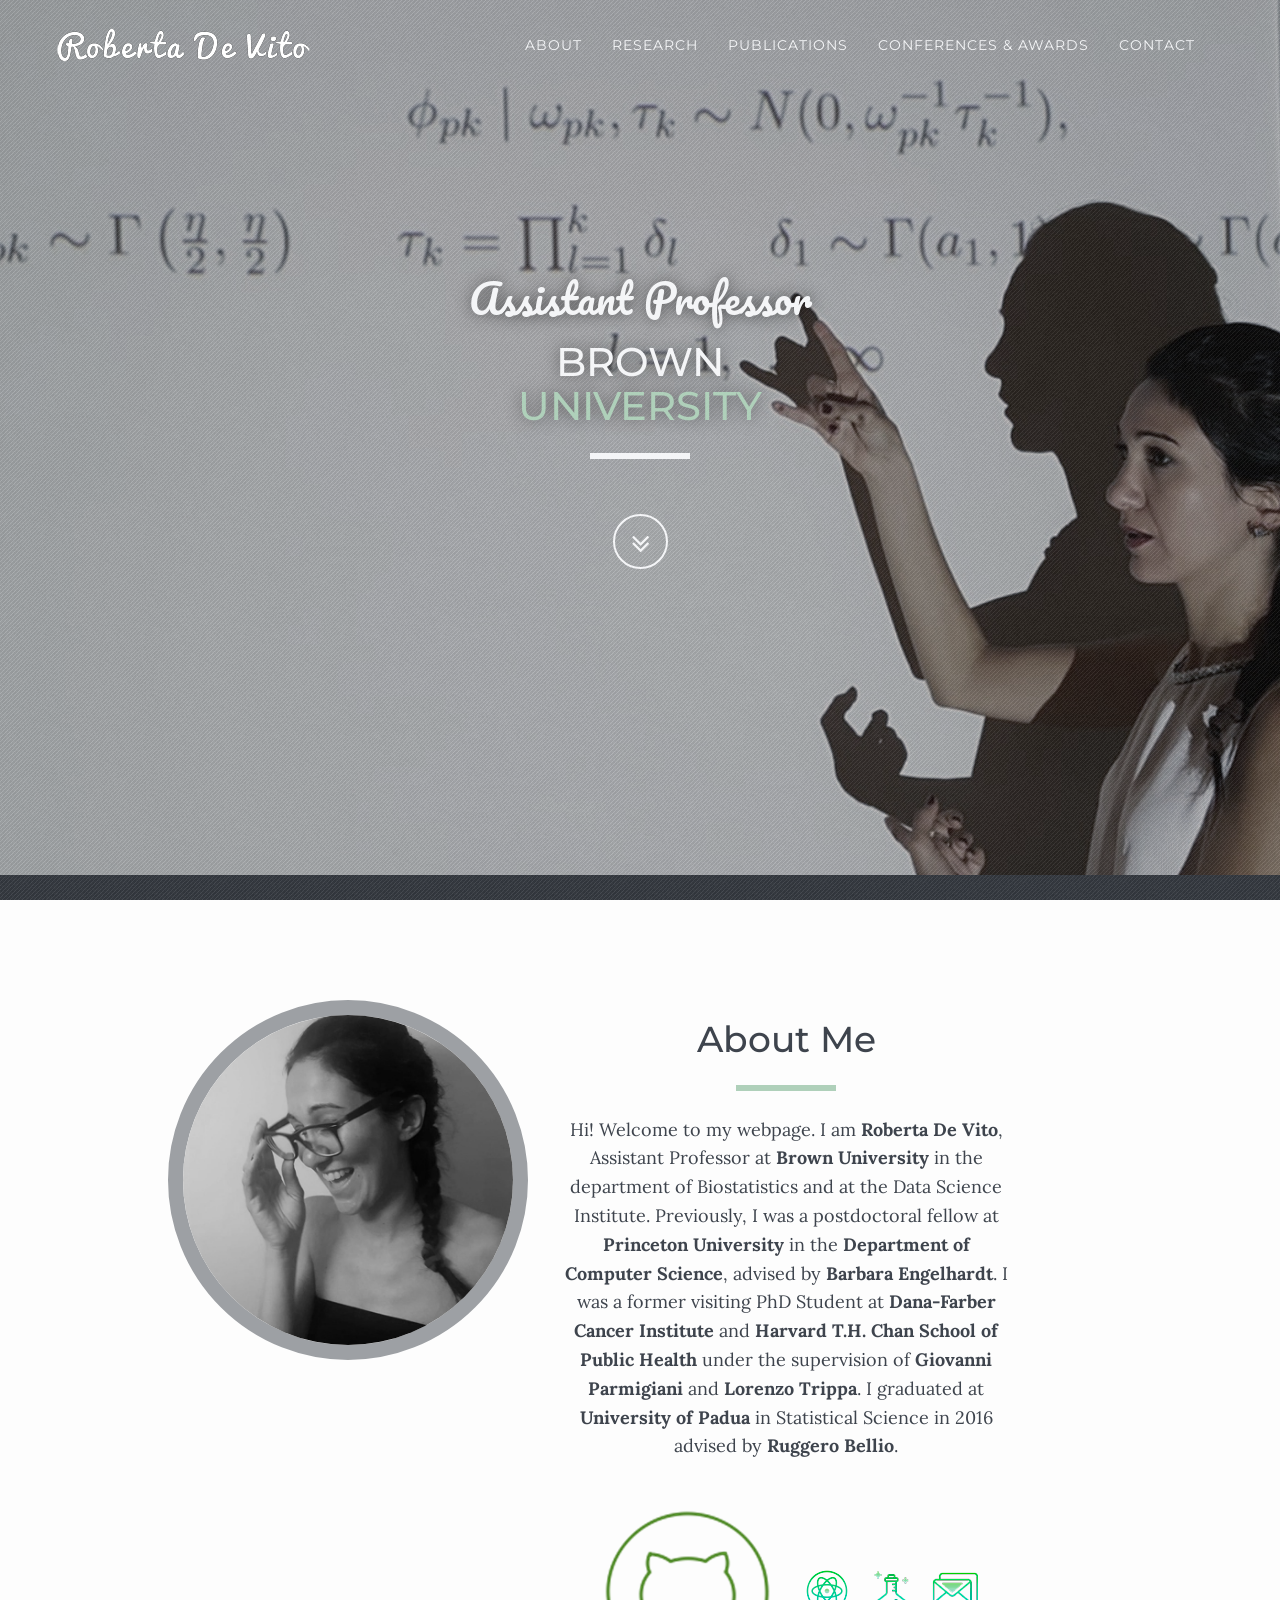
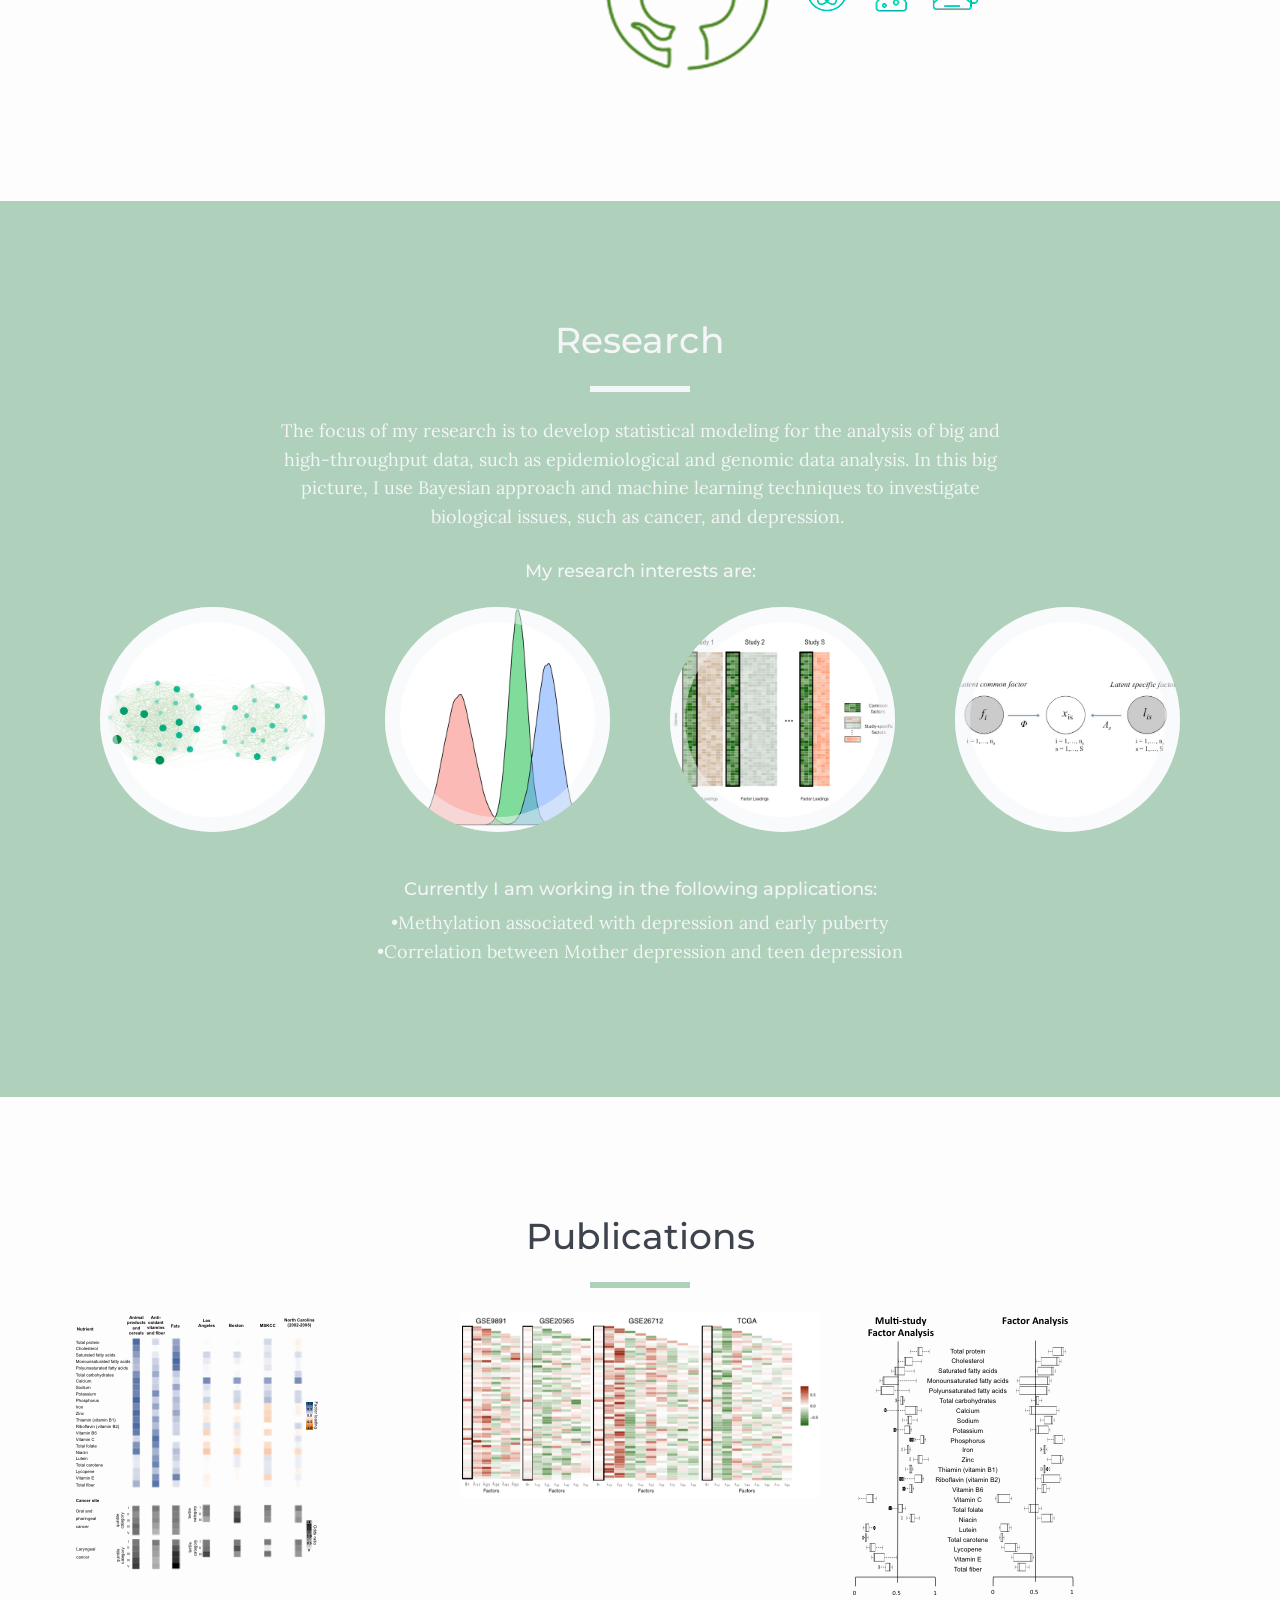
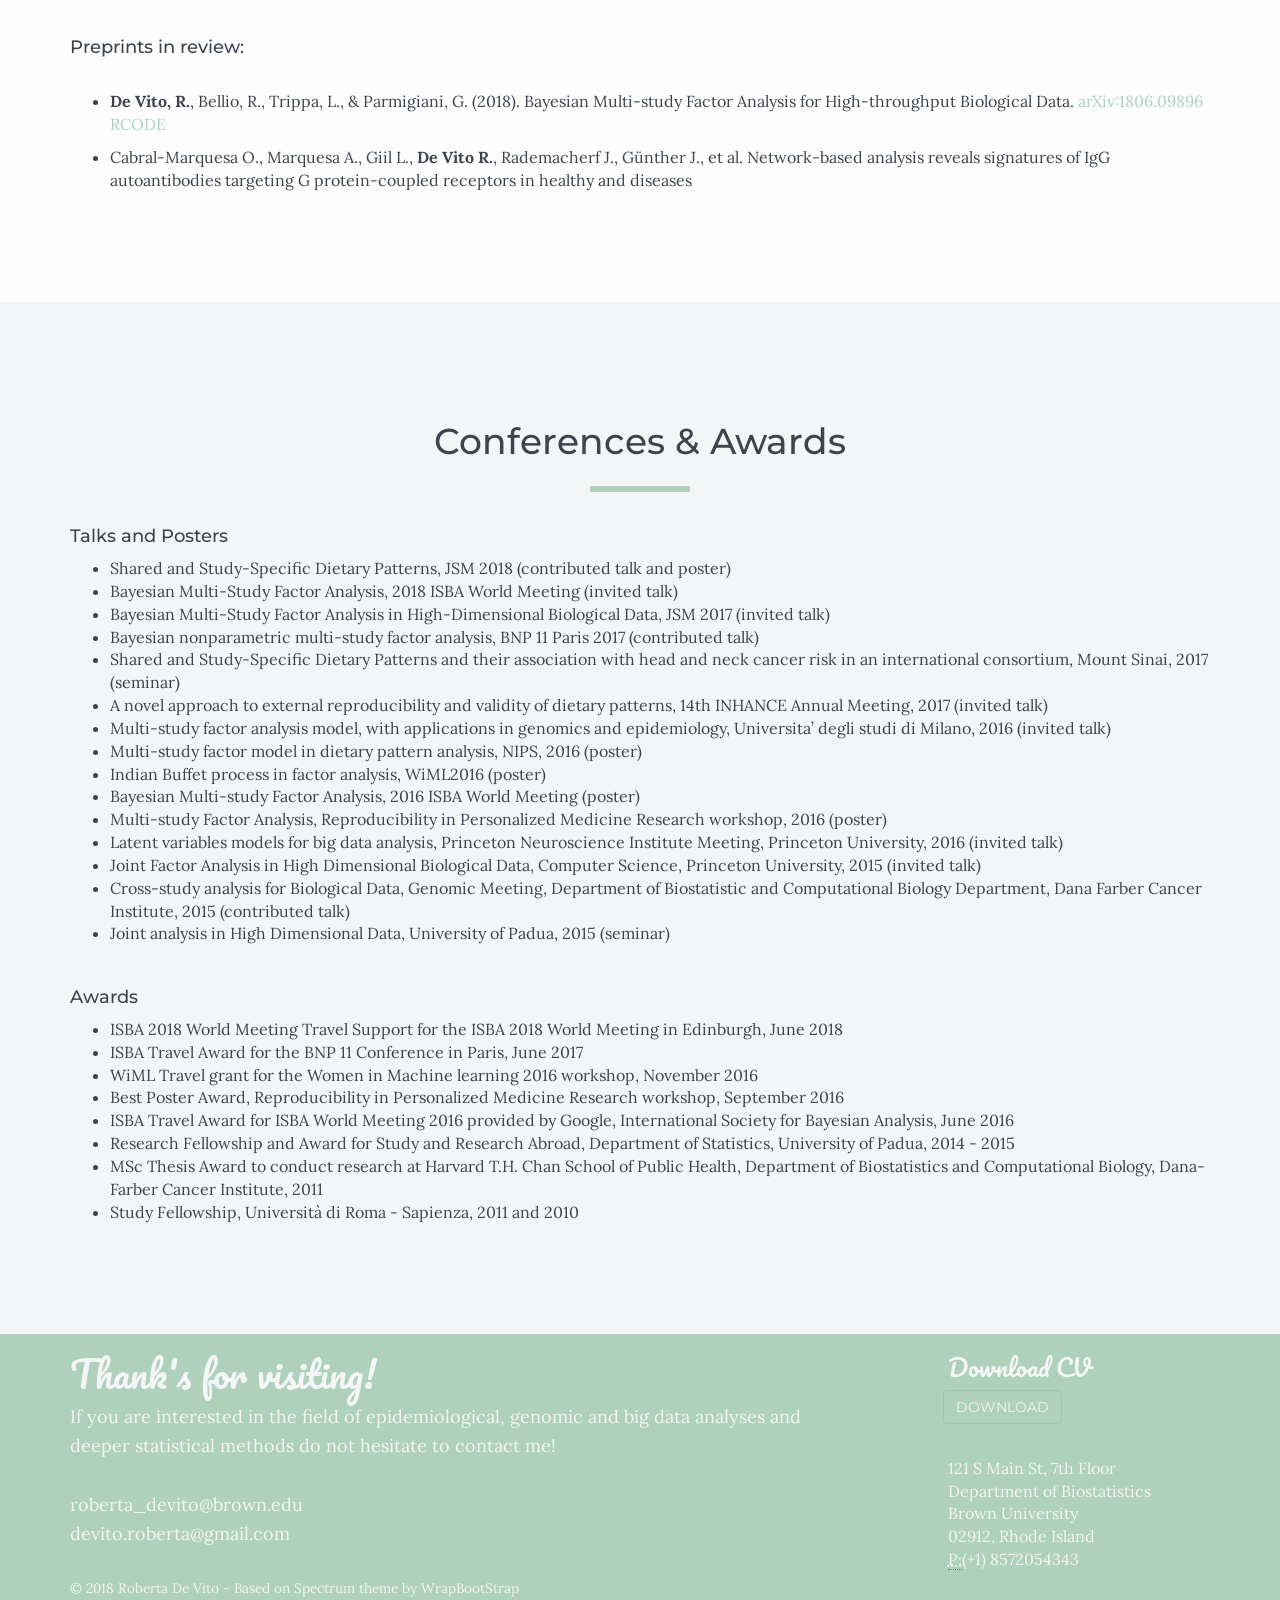
<file: index.html>
<!DOCTYPE html>
<html lang="en">
<head>

    <meta charset="utf-8">
    <meta name="viewport" content="width=device-width, initial-scale=1, maximum-scale=1, user-scalable=no">
    <meta name="description" content="">
    <meta name="author" content="">

    <title>Roberta De Vito</title>

    <!-- Bootstrap Core CSS -->
    <link href="assets/css/bootstrap/bootstrap.min.css" rel="stylesheet" type="text/css">

    <!-- Fonts -->
    <link href="assets/css/plugins/font-awesome/css/font-awesome.min.css" rel="stylesheet" type="text/css">
    <link href='http://fonts.googleapis.com/css?family=Lora:400,700,400italic,700italic' rel='stylesheet' type='text/css'>
    <link href='http://fonts.googleapis.com/css?family=Montserrat:400,700' rel='stylesheet' type='text/css'>
    <link href='http://fonts.googleapis.com/css?family=Pacifico' rel='stylesheet' type='text/css'>

    <!-- Retina Images Plugin -->
    <script src="assets/js/plugins/retina/retina.min.js"></script>
    
    <!-- Plugin CSS -->
    <link href="assets/css/plugins/hover/hover.min.css" rel="stylesheet">
    <link href="assets/css/plugins/owl.carousel/owl.carousel.css" rel="stylesheet">
    <link href="assets/css/plugins/owl.carousel/owl.theme.css" rel="stylesheet">
    <link href="assets/css/plugins/owl.carousel/owl.transitions.css" rel="stylesheet">
    <link href="assets/css/plugins/jquery.fs.wallpaper/jquery.fs.wallpaper.css" rel="stylesheet">
    <link href="assets/css/plugins/magnific-popup/magnific-popup.css" rel="stylesheet">

    <!-- Spectrum CSS -->
    <!-- Note: spectrum.css is the default blue theme. To use another theme, uncomment the one you want and delete the rest, including the default spectrum.css! -->
    <link href="assets/css/spectrum-seafoam.css" rel="stylesheet">

    <!-- HTML5 shim and Respond.js IE8 support of HTML5 elements and media queries -->
    <!--[if lt IE 9]>
      <script src="assets/js/html5shiv.js"></script>
      <script src="assets/js/respond.min.js"></script>
    <![endif]-->

</head>

<body id="page-top" data-spy="scroll" data-target=".navbar-fixed-top">

    <div id="wrapper">

        <nav class="navbar navbar-dark navbar-fixed-top" role="navigation">
            <div class="container">
                <div class="navbar-header page-scroll">
                    <button type="button" class="navbar-toggle" data-toggle="collapse" data-target=".navbar-main-collapse">
                        <i class="fa fa-bars"></i>
                    </button>
                    <a class="navbar-brand" href="#page-top">
                        <span class="logo">
                            <img src="assets/img/RobertaDeVito_Logo.png" alt="">
                        </span>
                    </a>
                </div>

                <!-- Collect the nav links, forms, and other content for toggling -->
                <div class="collapse navbar-collapse navbar-right navbar-main-collapse">
                    <ul class="nav navbar-nav">
                        <!-- Hidden li included to remove active class from about link when scrolled up past about section -->
                        <li class="hidden">
                            <a href="#page-top"></a>
                        </li>
                        <li class="page-scroll">
                            <a href="#about">About</a>
                        </li>
                        <li class="page-scroll">
                            <a href="#Research">Research</a>
                        </li>
                        <li class="page-scroll">
                            <a href="#Publications">Publications</a>
                        </li>
                        <li class="page-scroll">
                            <a href="#Conferences">Conferences & Awards</a>
                        </li>
                        <li class="page-scroll">
                            <a href="#contact">Contact</a>
                        </li>
                    </ul>
                </div>
                <!-- /.navbar-collapse -->
            </div>
            <!-- /.container -->
        </nav>

        <header class="intro-img intro-dark-bg" style="background-image: url(assets/img/RobertaDeVito_Home.jpg)" data-stellar-background-ratio="0.5">
            <div class="overlay"></div>
            <div class="intro-body" data-scrollreveal="move 0">
                <div class="container">
                    <div class="intro-welcome">Assistant Professor</div>
                    <br>
                    <h4 class="brand-heading"<span class="text-primary">Brown<br><span class="text-primary">University</span></h4>
                    <hr class="light">
                    <div class="carousel slide" data-ride="carousel">
                        <div class="carousel-inner">
                        </div>
                    </div>
                    <div class="page-scroll" data-scrollreveal="enter bottom after .6s">
                        <a href="#about" class="btn btn-scroll-light sink">
                            <i class="fa fa-angle-double-down below bottom center" aria-hidden="true">
                            </i>
                        </a>
                    </div>
                </div>
            </div>
        </header>

        <section id="about" class="about-2 bg-lighter">
            <div class="container">
                <div class="row" data-scrollreveal="enter left">
                    <div class="col-lg-4 col-lg-offset-1">
                        <img src="assets/img/RobertaDeVito_About.jpg" class="img-circle img-responsive img-centered dark-faded-border" alt="">
                    </div>
                    <div class="col-lg-5 text-center" data-scrollreveal="enter right">
                        <h2>About Me</h2>
                        <hr class="primary">
                        <p>Hi! Welcome to my webpage. I am <strong>Roberta De Vito</strong>, Assistant Professor at <strong>Brown University</strong> in the department of Biostatistics and at the Data Science Institute.<span class="Apple-converted-space">&nbsp;</span>Previously, I was a postdoctoral fellow at <strong>Princeton University</strong> in the <strong>Department of Computer Science</strong>, advised by <strong>Barbara Engelhardt</strong>.<span class="Apple-converted-space">&nbsp;</span>I was a former visiting PhD Student at <strong>Dana-Farber Cancer Institute</strong> and <strong>Harvard T.H. Chan School of Public Health</strong> under the supervision of <strong>Giovanni Parmigiani</strong> and <strong>Lorenzo Trippa</strong>.&nbsp;I graduated at <strong>University of Padua</strong> in Statistical Science in 2016 advised by <strong>Ruggero Bellio</strong>.</p>
                        <ul class="list-inline">
                            <li>
                                <a href="https://github.com/rdevito" target="_blank" rel="noopener"><img src="assets/img/Social Icons/icons2-github-50.png"/>
                                </a>
                            </li>
                            <li>
                                 <a href=" https://scholar.google.com/citations?hl=en&user=kxIAszkAAAAJ&view_op=list_works&gmla=AJsN-F6x5SF5dMn3B_jY3jmFe4JKlYK6yXjjvukzVjtoPGLghFYUNIM34_-dKAc-Q_QT3O4Nr_roDjX3Ah2K6p_CHR-PX59YK14986GeO7QDOeGHONb9ydQ" target="_blank" rel="noopener"><img src="assets/img/Social Icons/icons8-google-scholar-50.png"/>
                                </a>
                            </li>
                            <li>
                                 <a href=" https://www.google.com/amp/s/www.researchgate.net/profile/Roberta_De_Vito3/amp" target="_blank" rel="noopener"><img src="assets/img/Social Icons/icons8-test-tube-50.png"/>
                                </a>
                            </li>
                            <li>
                                 <a href="mailto:devito.roberta@gmail.com?Subject=Hello%20Roberta" target="_blank" rel="noopener"><img src="assets/img/Social Icons/icons8-secured-letter-50.png"/>
                                </a>
                            </li>
                        </ul>
                    </div>
                </div>
            </div>
        </section>

        <section id="Research" class="about-1 bg-primary">
            <div class="container">
                <div class="row">
                    <div class="col-lg-12 text-center">
                        <h2>Research</h2>
                        <hr class="light">
                    </div>
                </div>
                <div class="row">
                    <div class="col-lg-8 col-lg-offset-2 text-center">
                        <p>The focus of my research is to develop statistical modeling for the analysis of big and high-throughput data, such as epidemiological and genomic data analysis. In this big picture, I use Bayesian approach and machine learning techniques to investigate biological issues, such as cancer, and depression.<span class="Apple-converted-space">&nbsp;</span></p>
                        <h4 style="text-align: center;">My research interests are:</h4>
                    </div>
                </div>
                <div class="row">
                    <div class="col-lg-12">
                        <div id="about-1-carousel" class="text-center">
                            <div class="item about-img-1">
                                <div class="info">
                                    <!-- Mobile Fallback Image -->
                                    <img class="img-responsive img-circle visible-xs" src="assets/img/RobertaDeVito_MachineLearning.jpg" alt="">
                                    <!-- Name / Position / Social Links -->
                                    <h3>Machine Learning</h3>
                                </div>
                            </div>
                            <div class="item about-img-2">
                                <div class="info">
                                    <!-- Mobile Fallback Image -->
                                    <img class="img-responsive img-circle visible-xs" src="assets/img/RobertaDeVito_Bayesian_Analysis.jpg" alt="">
                                    <!-- Name / Position / Social Links -->
                                    <h3>Bayesian Analysis</h3>
                                </div>
                            </div>
                            <div class="item about-img-3">
                                <div class="info">
                                    <!-- Mobile Fallback Image -->
                                    <img class="img-responsive img-circle visible-xs" src="assets/img/RobertaDeVito_High_Dimensional_Data.jpg" alt="">
                                    <!-- Name / Position / Social Links -->
                                    <h3>High Dimensional Data</h3>
                                </div>
                            </div>
                            <div class="item about-img-4">
                                <div class="info">
                                    <!-- Mobile Fallback Image -->
                                    <img class="img-responsive img-circle visible-xs" src="assets/img/RobertaDeVito_Latent_Variable_Models.jpg" alt="">
                                    <!-- Name / Position / Social Links -->
                                   <h3>Latent Variable Models</h3>
                                </div>
                            </div>
                        </div>
                    </div>
                </div>
                <br/>
                <h4 style="text-align: center;">Currently I am working in the following applications:</h4>
                <p style="text-align: center;">•Methylation associated with depression and early puberty<br />•Correlation between Mother depression and teen depression</p>
            </div>
        </section>

        <section id="Publications" class="portfolio-1 bg-lighter">
            <div class="container">
                <div class="row">
                    <div class="col-lg-12 text-center" data-scrollreveal="move 0">
                        <h2>Publications</h2>
                        <hr class="primary">
                    </div>
                </div>
                <div class="row" data-scrollreveal="enter bottom">
                    <div class="isotope">
                         <div class="col-sm-4 portfolio-item print">
                            <a href="#portfolio-modal-3" class="portfolio-link" data-toggle="modal">
                                <div class="caption">
                                    <div class="caption-content">
                                    </div>
                                </div>
                                <img src="assets/img/paper2.png" class="img-centered" alt="">
                            </a>
                        </div>
                        <div class="col-sm-4 portfolio-item print">
                            <a href="#portfolio-modal-1" class="portfolio-link" data-toggle="modal">
                                <div class="caption">
                                    <div class="caption-content">
                                    </div>
                                </div>
                                <img src="assets/img/paper1.png" class="img-centered" alt="">
                            </a>
                        </div>
                       <div class="col-sm-4 portfolio-item graphic">
                            <a href="#portfolio-modal-2" class="portfolio-link" data-toggle="modal">
                                <div class="caption">
                                    <div class="caption-content">
                                    </div>
                                </div>
                                <img src="assets/img/paper3.png" class="img-centered" alt="">
                            </a>
                        </div>
                    </div>
                </div>
                <h4>Preprints in review:</h4>
                <br />
                <ul>
                <li><strong>De Vito, R.</strong>, Bellio, R., Trippa, L., &amp; Parmigiani, G. (2018). Bayesian Multi-study Factor Analysis for High-throughput Biological Data. <a href="https://arxiv.org/abs/1806.09896">arXiv:1806.09896<br /></a> <a href="https://github.com/rdevito/MSFA" target="_blank" rel="noopener">RCODE</a> </li>
                </ul>
                <ul>
                <li>Cabral-Marquesa O., Marquesa A., Giil L., <strong>De Vito R.</strong>, Rademacherf J., G&uuml;nther J., et al. Network-based analysis reveals signatures of IgG autoantibodies targeting G protein-coupled receptors in healthy and diseases</li>
                </ul>
            </div>
        </section>
        
        <section id="Conferences" class="portfolio-2">
            <div class="container">
                <div class="row">
                    <div class="col-lg-12 text-center">
                        <h2 class="section-heading">Conferences & Awards</h2>
                        <hr class="primary">
                    </div>
                    <div class="col-lg-12">
                       <h4>Talks and Posters</h4>
<ul>
<li>Shared and Study-Specific Dietary Patterns, JSM 2018 (contributed talk and poster)</li>
<li>Bayesian Multi-Study Factor Analysis, 2018 ISBA World Meeting (invited talk)</li>
<li>Bayesian Multi-Study Factor Analysis in High-Dimensional Biological Data, JSM 2017 (invited talk)</li>
<li>Bayesian nonparametric multi-study factor analysis, BNP 11 Paris 2017 (contributed talk)</li>
<li>Shared and Study-Specific Dietary Patterns and their association with head and neck cancer risk in an international consortium, Mount Sinai, 2017 (seminar)</li>
<li>A novel approach to external reproducibility and validity of dietary patterns, 14th INHANCE Annual Meeting, 2017 (invited talk)</li>
<li>Multi-study factor analysis model, with applications in genomics and epidemiology,&nbsp;Universita&rsquo; degli studi di Milano, 2016 (invited talk)</li>
<li>Multi-study factor model in dietary pattern analysis, NIPS, 2016 (poster)</li>
<li>Indian Buffet process in factor analysis, WiML2016 (poster)</li>
<li>Bayesian Multi-study Factor Analysis, 2016 ISBA World Meeting (poster)</li>
<li>Multi-study Factor Analysis, Reproducibility in Personalized Medicine Research workshop, 2016 (poster)</li>
<li>Latent variables models for big data analysis, Princeton Neuroscience Institute Meeting, Princeton University, 2016 (invited talk)</li>
<li>Joint Factor Analysis in High Dimensional Biological Data, Computer Science, Princeton University, 2015 (invited talk)</li>
<li>Cross-study analysis for Biological Data, Genomic Meeting, Department of Biostatistic and Computational Biology Department, Dana Farber Cancer Institute, 2015 (contributed talk)</li>
<li>Joint analysis in High Dimensional Data, University of Padua, 2015 (seminar)</li>
</ul>
                          <br />
                        <h4>Awards</h4>
<ul>
<li>ISBA 2018 World Meeting Travel Support for the ISBA 2018 World Meeting in Edinburgh, June 2018</li>
<li>ISBA Travel Award for the BNP 11 Conference in Paris, June 2017</li>
<li>WiML Travel grant for the Women in Machine learning 2016 workshop, November 2016</li>
<li>Best Poster Award, Reproducibility in Personalized Medicine Research workshop, September 2016</li>
<li>ISBA Travel Award for ISBA World Meeting 2016 provided by Google, International Society for Bayesian Analysis, June 2016</li>
<li>Research Fellowship and Award for Study and Research Abroad, Department of Statistics, University of Padua, 2014 - 2015</li>
<li>MSc Thesis Award to conduct research at Harvard T.H. Chan School of Public Health, Department of Biostatistics and Computational Biology, Dana-Farber Cancer Institute, 2011</li>
<li>Study Fellowship, Universit&agrave; di Roma - Sapienza, 2011 and 2010</li>
</ul>
                </div>
               </div>
            </div>
        </section>

         <footer class="bg-primary" section id="contact">
            <div class="container">
                <div class="row">
                    <div class="col-md-8">
                        <h2 class="script">Thank's for visiting!</h2>
                        <p>If you are interested in the field of epidemiological, genomic and big data analyses and deeper statistical methods do not hesitate to contact me!</p>
                        <p>roberta_devito@brown.edu<br>devito.roberta@gmail.com</p>
                        <p class="small">&copy; 2018 Roberta De Vito - Based on Spectrum theme by WrapBootStrap</p>
                    </div>
                    <div class="col-md-3 col-md-offset-1">
                        <h3 class="script">Download CV</h3>
                        <ul class="list-inline">
                            <a href="https://www.dropbox.com/s/o0dxstqrcakfa0o/RobertaDeVito_CV.pdf?dl=0" <button type="button" class="btn btn-primary">Download</button></a>
                        </ul>
                        <address>
                            <br>121 S Main St, 7th Floor
                            <br> Department of Biostatistics
                            <br> Brown University
                            <br>02912, Rhode Island
                            <br>
                            <abbr title="Phone">P:</abbr>(+1) 8572054343
                        </address>
                    </div>
                </div>
            </div>
        </footer>

    </div>

    <!-- Standard Portfolio Modal - Images and Text -->
    <div id="portfolio-modal-1" class="portfolio-modal modal fade" tabindex="-1" role="dialog" aria-hidden="true">
        <div class="modal-content">
            <div class="close-modal" data-dismiss="modal">
                <div class="lr">
                    <div class="rl">
                    </div>
                </div>
            </div>
            <div class="container">
                <div class="row first">
                    <div class="col-lg-12">
                        <h2 class="page-header">Multi-study Factor Analysis</h2>
                    </div>
                </div>
                <div class="row">
                    <div class="col-md-8">
                        <div id="project-details-carousel" class="owl-carousel owl-theme">

                            <div class="item">
                                <img src="assets/img/paper1.png" alt="">
                            </div>
                        </div>
                    </div>
                </div>
                <div class="row">
                    <div class="col-md-8">
                        <h3>Project Details:</h3>
                        <ul class="list-unstyled project-details">
                            <li>
                               <p>De Vito, R., Bellio, R., Trippa, L., &amp; Parmigiani, G. (2018).<br />Multi-study factor analysis.&nbsp;<em>Biometrics<br /></em><a href="https://github.com/rdevito/MSFA" target="_blank" rel="noopener">RCODE</a></p>
                        </ul>
                    </div>
                </div>
            </div>
        </div>
    </div>

 <div id="portfolio-modal-3" class="portfolio-modal modal fade" tabindex="-1" role="dialog" aria-hidden="true">
        <div class="modal-content">
            <div class="close-modal" data-dismiss="modal">
                <div class="lr">
                    <div class="rl">
                    </div>
                </div>
            </div>
            <div class="container">
                <div class="row first">
                    <div class="col-lg-12">
                        <h2 class="page-header">Shared and study-specific dietary Patterns and Head and Neck Cancer Risk in an International Consortium</h2>
                    </div>
                </div>
                <div class="row">
                    <div class="col-md-8">
                                <img src="assets/img/paper2.png" alt="">
                            </div>
                        </div>
                <div class="row">
                    <div class="col-md-8">
                        <h3>Project Details:</h3>
                        <ul class="list-unstyled project-details">
                            <li>
                                <p><strong>De Vito, R.</strong>, et al. (2018) Shared and study-specific<span class="Apple-converted-space">&nbsp;</span>dietary patterns and head and neck cancer risk&nbsp;in an international consortium.&nbsp;<em>Epidemiology</em></p>
                        </ul>
                    </div>
                </div>
            </div>
        </div>
    </div>

    <!-- Standard Portfolio Modal - Video and Text -->
    <div id="portfolio-modal-2" class="portfolio-modal modal fade" tabindex="-1" role="dialog" aria-hidden="true">
        <div class="modal-content">
            <div class="close-modal" data-dismiss="modal">
                <div class="lr">
                    <div class="rl">
                    </div>
                </div>
            </div>
            <div class="container">
                <div class="row first">
                    <div class="col-lg-12">
                        <h2 class="page-header">Shared and study-specific dietary patterns: A Novel Approach to Replicability and Validity</h2>
                    </div>
                </div>
                <div class="row">
                    <div class="col-md-8">
                         <img src="assets/img/paper3.png" alt="">
                    </div>
                </div>
                <div class="row">
                    <div class="col-md-8">
                        <h3>Project Details:</h3>
                        <ul class="list-unstyled project-details">
                            <li>
                                <p><strong>De Vito, R.</strong>, et al. (2018) Shared and Study-Specific&nbsp;Dietary Patterns:<br />A Novel Approach to Replicability<span class="Apple-converted-space">&nbsp;</span>and Validity.<br />Proceedings of the Joint Statistical meeting 2018, ASA</p>
                        </ul>
                    </div>
                </div>
            </div>
        </div>
    </div>

    <!-- Core JavaScript Files -->
    <script src="assets/js/jquery-1.10.2.js"></script>
    <script src="assets/js/bootstrap/bootstrap.min.js"></script>
    <script src="assets/js/modernizr.custom.js"></script>

    <!-- Plugin JavaScript Files -->
    <script src="assets/js/plugins/jquery.easing/jquery.easing.1.3.js"></script>
    <script src="assets/js/plugins/jquery.fitvids/jquery.fitvids.js"></script>
    <script src="assets/js/plugins/jquery.fs.wallpaper/jquery.fs.wallpaper.min.js"></script>
    <script src="assets/js/plugins/jquery.magnific-popup/jquery.magnific-popup.min.js"></script>
    <script src="assets/js/plugins/jquery.tubular/jquery.tubular.1.0.js"></script>
    <script src="assets/js/plugins/owl.carousel/owl.carousel.min.js"></script>
    <script src="assets/js/plugins/scrollReveal/scrollReveal.js"></script>
    <script src="assets/js/plugins/stellar/stellar.js"></script>
    <script src="assets/js/plugins/SmoothScroll/SmoothScroll.js"></script>
    <script src="assets/js/plugins/jqBootstrapValidation/jqBootstrapValidation.js"></script>
    <script src="assets/js/contact_me.js"></script>
    <script src="assets/js/plugins/isotope/isotope.pkgd.min.js"></script>

    <!-- Spectrum JavaScript Files -->
    <script src="assets/js/spectrum.nav.js"></script>
    <script src="assets/js/spectrum.js"></script>

</body>

</html>
</file>
